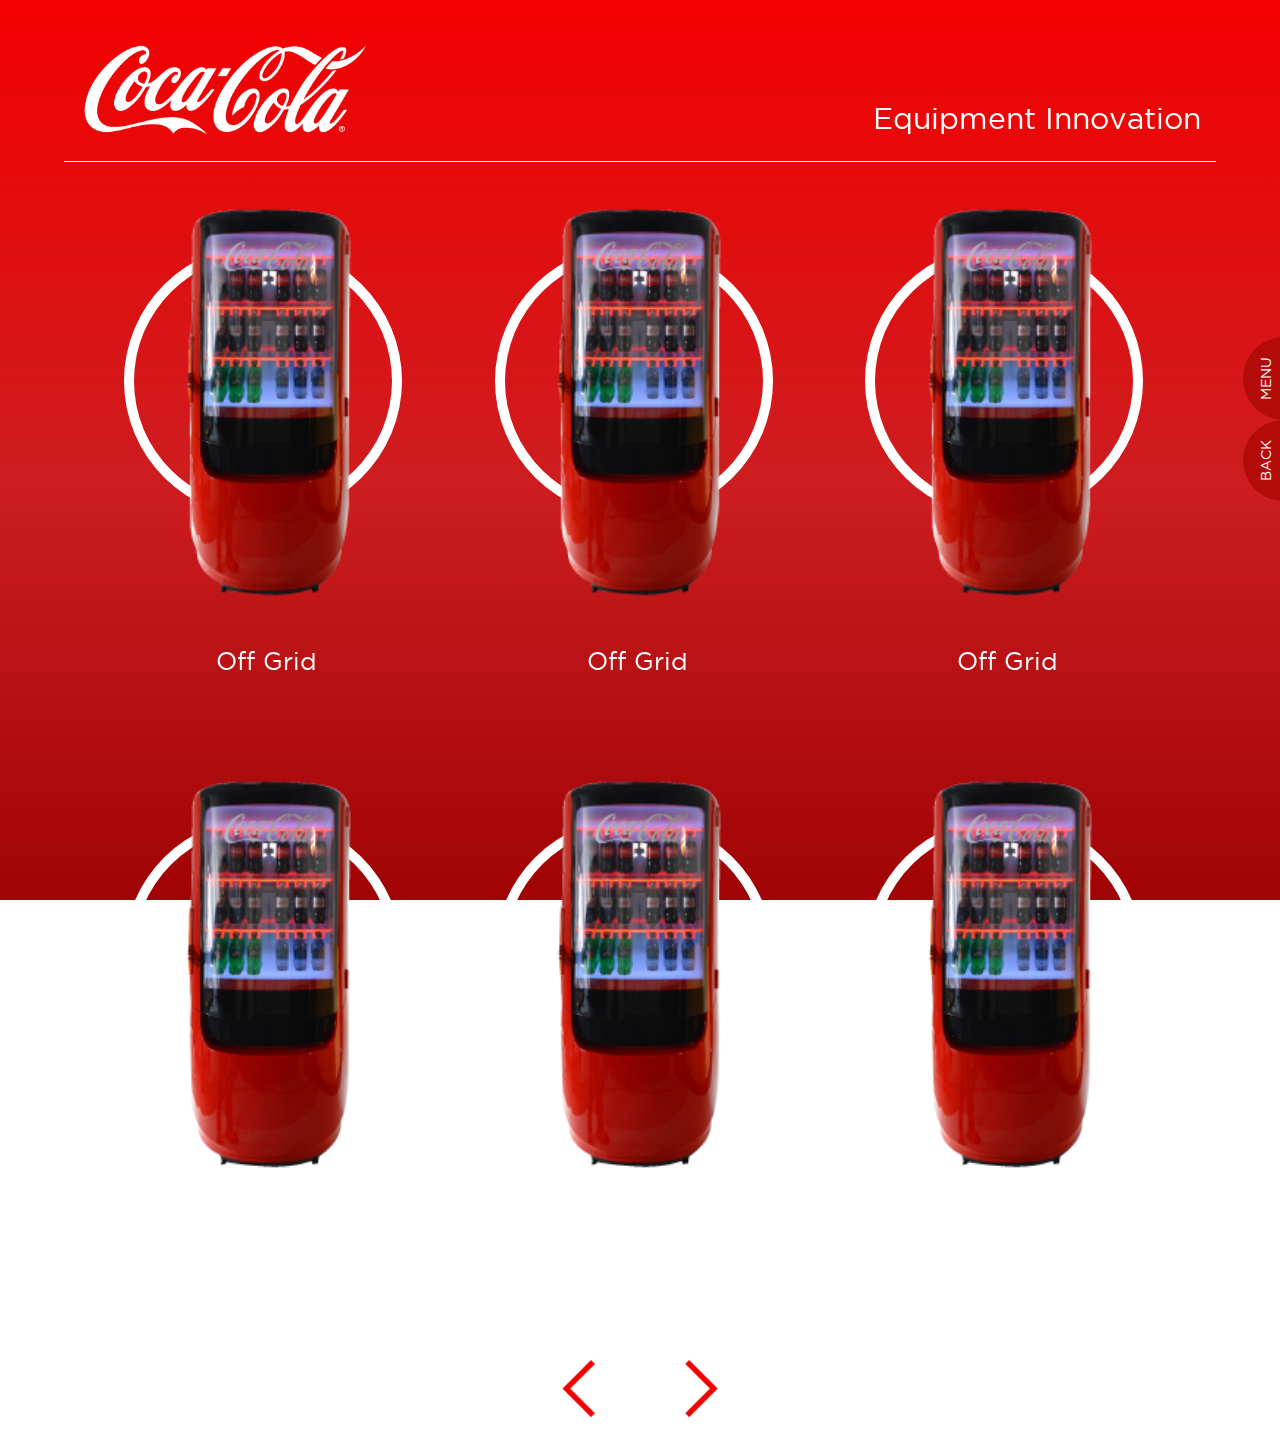
<file: equipment.html>
<!DOCTYPE html>
<html lang="en">
<head>
	<meta charset="UTF-8">
	<title>Coke Cooler</title>
	<link rel="stylesheet" type="text/css" href="assets/css/bootstrap.min.css">
	<link rel="stylesheet" type="text/css" href="assets/css/styles.css">
	<script type="text/javascript" src="assets/js/jquery.js"></script>
	<script type="text/javascript" src="assets/js/data.js"></script>
	<script type="text/javascript" src="assets/js/bootstrap.min.js"></script>
	<script type="text/javascript" src="assets/js/scripts.js"></script>
</head>
<body>
	<div class="background-gradient"></div>
	<div class="wrap equipment-wrap">
		<header class="equipment">
			<div class="col-sm-6"><a class="main-logo" href="index.html">Coca-Cola</a></div>
			<div class="col-sm-6 header-tagline">Equipment Innovation</div>
		</header>
		<div id="carousel-equipment" class="equipment-menu-items carousel slide" data-ride="carousel">
			 <div class="carousel-inner" role="listbox">
			    <div class="item active">
			    	<div class="menu-item menu-nav-item col-sm-4 css-mousedown">
						<div class="menu-nav-item-bg"></div>
						<a href="single-product.html"><img src="assets/img/eqp-1.png" alt="Equipment"></a>
						<a class="equipment-title" href="single-product.html">Off Grid</a>
					</div>
					<div class="menu-item menu-nav-item col-sm-4 css-mousedown">
						<div class="menu-nav-item-bg"></div>
						<a href="single-product.html"><img src="assets/img/eqp-1.png" alt="Equipment"></a>
						<a class="equipment-title" href="single-product.html">Off Grid</a>
					</div>
					<div class="menu-item menu-nav-item col-sm-4 css-mousedown">
						<div class="menu-nav-item-bg"></div>
						<a href="single-product.html"><img src="assets/img/eqp-1.png" alt="Equipment"></a>
						<a class="equipment-title" href="single-product.html">Off Grid</a>
					</div>
					<div class="menu-item menu-nav-item col-sm-4 css-mousedown">
						<div class="menu-nav-item-bg"></div>
						<a href="single-product.html"><img src="assets/img/eqp-1.png" alt="Equipment"></a>
						<a class="equipment-title" href="single-product.html">Off Grid</a>
					</div>
					<div class="menu-item menu-nav-item col-sm-4 css-mousedown">
						<div class="menu-nav-item-bg"></div>
						<a href="single-product.html"><img src="assets/img/eqp-1.png" alt="Equipment"></a>
						<a class="equipment-title" href="single-product.html">Off Grid</a>
					</div>
					<div class="menu-item menu-nav-item col-sm-4 css-mousedown">
						<div class="menu-nav-item-bg"></div>
						<a href="single-product.html"><img src="assets/img/eqp-1.png" alt="Equipment"></a>
						<a class="equipment-title" href="single-product.html">Off Grid</a>
					</div>
			    </div>
			    <div class="item">
			    	<div class="menu-item menu-nav-item col-sm-4 css-mousedown">
						<div class="menu-nav-item-bg"></div>
						<a href="single-product.html"><img src="assets/img/eqp-1.png" alt="Equipment"></a>
						<a class="equipment-title" href="single-product.html">Off Grid</a>
					</div>
					<div class="menu-item menu-nav-item col-sm-4 css-mousedown">
						<div class="menu-nav-item-bg"></div>
						<a href="single-product.html"><img src="assets/img/eqp-1.png" alt="Equipment"></a>
						<a class="equipment-title" href="single-product.html">Off Grid</a>
					</div>
					<div class="menu-item menu-nav-item col-sm-4 css-mousedown">
						<div class="menu-nav-item-bg"></div>
						<a href="single-product.html"><img src="assets/img/eqp-1.png" alt="Equipment"></a>
						<a class="equipment-title" href="single-product.html">Off Grid</a>
					</div>
					<div class="menu-item menu-nav-item col-sm-4 css-mousedown">
						<div class="menu-nav-item-bg"></div>
						<a href="single-product.html"><img src="assets/img/eqp-1.png" alt="Equipment"></a>
						<a class="equipment-title" href="single-product.html">Off Grid</a>
					</div>
					<div class="menu-item menu-nav-item col-sm-4 css-mousedown">
						<div class="menu-nav-item-bg"></div>
						<a href="single-product.html"><img src="assets/img/eqp-1.png" alt="Equipment"></a>
						<a class="equipment-title" href="single-product.html">Off Grid</a>
					</div>
					<div class="menu-item menu-nav-item col-sm-4 css-mousedown">
						<div class="menu-nav-item-bg"></div>
						<a href="single-product.html"><img src="assets/img/eqp-1.png" alt="Equipment"></a>
						<a class="equipment-title" href="single-product.html">Off Grid</a>
					</div>
			  	</div>
			</div>
		</div>
		<!-- Controls -->
		<div class="slider-controls">
		    <a class="slider-prev col-sm-6" href="#carousel-equipment" role="button" data-slide="prev">
		     	<img src="assets/img/arrow-toggle.png" alt="arrow">
		    </a>
		    <a class="slider-next col-sm-6" href="#carousel-equipment" role="button" data-slide="next">
		    	 <img src="assets/img/arrow-toggle.png" alt="arrow">
		    </a>
	    </div>
	</div>
	<!-- right menu -->
	<div class="right-nav">
		<ul>
			<li><a class="back-btn" href="">Back</a></li>
			<li><a class="menu-toggle" href="">Menu</a></li>
		</ul>
	</div>
    <div class="menu-slideout-container">
		<a class="menu-close" href="">close</a>
		<div class="menu-slide-out">
			<div class="row row1">
				<div class="slideout-header">
					<h1 class="col-sm-9">Explore global innovation!</h1>
					<img src="assets/img/coke-logo.png" alt="Coke" class="col-sm-3">
				</div>
				<div class="menu-item col-sm-4 active">
					<div class="menu-item-bg">	
						<a href="eqp-menu.html"><img src="assets/img/eqp-1.png" alt="Equipment"></a>
					</div>
					<h2><a href="eqp-menu.html">Equipment</a></h2>
					<a href="eqp-menu.html">Experience the way we serve Coca-Cola to the world</a>
				</div>
				<div class="menu-item col-sm-4">
					<div class="menu-item-bg">	
						<a href="eqp-menu.html"><img src="assets/img/pkg-surge.png" alt="packaging"></a>
					</div>
					<h2><a href="eqp-menu.html">Packaging</a></h2>
					<a href="eqp-menu.html">View innovative packaging solutions consumers love</a>
				</div>
				<div class="menu-item col-sm-4">
					<div class="menu-item-bg">	
						<a href="eqp-menu.html"><img style="visibility:hidden" src="assets/img/pkg-surge.png" alt="packaging"></a>
					</div>
					<h2><a href="eqp-menu.html">ETA</a></h2>
					<a href="eqp-menu.html">View innovative packaging solutions consumers love</a>
				</div>
			</div>
			<div class="row row2 white-border-top">
				<h2 class="col-sm-9">Equipment</h2>
			    <div id="carousel-slideout-products" class="carousel slide" data-ride="carousel">
			    	<div class="slider-controls">
					    <a class="slider-prev col-sm-6" href="#carousel-slideout-products" role="button" data-slide="prev">
					     	<img src="assets/img/arrow-toggle.png" alt="arrow">
					    </a>
					    <a class="slider-next col-sm-6" href="#carousel-slideout-products" role="button" data-slide="next">
					    	 <img src="assets/img/arrow-toggle.png" alt="arrow">
					    </a>
				    </div>
					<div class="carousel-inner" role="listbox">
				    	<div class="item active">
							<div class="menu-item menu-nav-item col-sm-3">
								<a href="eqp-menu.html"><img src="assets/img/eqp-1.png" alt="Equipment"></a>
								<a href="eqp-menu.html">Title</a>
							</div>
							<div class="menu-item menu-nav-item col-sm-3">
								<a href="eqp-menu.html"><img src="assets/img/eqp-1.png" alt="Equipment"></a>
								<a href="eqp-menu.html">Title</a>
							</div>
							<div class="menu-item menu-nav-item col-sm-3">
								<a href="eqp-menu.html"><img src="assets/img/eqp-1.png" alt="Equipment"></a>
								<a href="eqp-menu.html">Title</a>
							</div>
							<div class="menu-item menu-nav-item col-sm-3">
								<a href="eqp-menu.html"><img src="assets/img/eqp-1.png" alt="Equipment"></a>
								<a href="eqp-menu.html">Title</a>
							</div>
							<div class="menu-item menu-nav-item col-sm-3">
								<a href="eqp-menu.html"><img src="assets/img/eqp-1.png" alt="Equipment"></a>
								<a href="eqp-menu.html">Title</a>
							</div>
							<div class="menu-item menu-nav-item col-sm-3">
								<a href="eqp-menu.html"><img src="assets/img/eqp-1.png" alt="Equipment"></a>
								<a href="eqp-menu.html">Title</a>
							</div>
							<div class="menu-item menu-nav-item col-sm-3">
								<a href="eqp-menu.html"><img src="assets/img/eqp-1.png" alt="Equipment"></a>
								<a href="eqp-menu.html">Title</a>
							</div>
							<div class="menu-item menu-nav-item col-sm-3">
								<a href="eqp-menu.html"><img src="assets/img/eqp-1.png" alt="Equipment"></a>
								<a href="eqp-menu.html">Title</a>
							</div>
						</div>
						<div class="item">
							<div class="menu-item menu-nav-item col-sm-3">
								<a href="eqp-menu.html"><img src="assets/img/eqp-1.png" alt="Equipment"></a>
								<a href="eqp-menu.html">Title</a>
							</div>
							<div class="menu-item menu-nav-item col-sm-3">
								<a href="eqp-menu.html"><img src="assets/img/eqp-1.png" alt="Equipment"></a>
								<a href="eqp-menu.html">Title</a>
							</div>
							<div class="menu-item menu-nav-item col-sm-3">
								<a href="eqp-menu.html"><img src="assets/img/eqp-1.png" alt="Equipment"></a>
								<a href="eqp-menu.html">Title</a>
							</div>
							<div class="menu-item menu-nav-item col-sm-3">
								<a href="eqp-menu.html"><img src="assets/img/eqp-1.png" alt="Equipment"></a>
								<a href="eqp-menu.html">Title</a>
							</div>
						</div>
					</div>
				</div>
			</div>
			<div class="row row3">
				<div class="section white-border-top">
					<h2 class="col-sm-9">Equipment Technology</h2>
					<div id="carousel-slideout-tech" class="carousel slide" data-ride="carousel">
				    	<div class="slider-controls">
						    <a class="slider-prev col-sm-6" href="#carousel-slideout-tech" role="button" data-slide="prev">
						     	<img src="assets/img/arrow-toggle.png" alt="arrow">
						    </a>
						    <a class="slider-next col-sm-6" href="#carousel-slideout-tech" role="button" data-slide="next">
						    	 <img src="assets/img/arrow-toggle.png" alt="arrow">
						    </a>
				   		 </div>
					  	 <div class="carousel-inner" role="listbox">
				    		<div class="item active">
								<div class="menu-item col-sm-4">
									<a data-id="tech-sound" href="tech-sound.html" class="icon-mousedown"><img src="assets/img/tech-sound.png" alt="Audio"></a>
									<a href="tech-sound.html">Audio Reduction</a>
								</div>
								<div class="menu-item col-sm-4">
									<a data-id="tech-ibeacon" href="tech-ibeacon.html" class="icon-mousedown"><img src="assets/img/tech-ibeacon.png" alt="Ibeacon"></a>
									<a href="tech-ibeacon.html">iBeacon</a>
								</div>
								<div class="menu-item col-sm-4">
									<a data-id="tech-light" href="tech-light.html" class="icon-mousedown"><img src="assets/img/tech-light.png" alt="Light"></a>
									<a href="tech-light.html">Light</a>
								</div>
							</div>
							<div class="item">
								<div class="menu-item col-sm-4">
									<a data-id="tech-color" href="tech-color.html" class="icon-mousedown"><img src="assets/img/tech-color.png" alt="Color"></a>
									<a href="tech-color.html">Color</a>
								</div>
							</div>
						</div>
					</div>
				</div>
				<div class="section align-center white-border-top">
					<h2>Intellectual Property</h2>
					<div class="menu-item">
						<a href="technology.html" data-id="ip" class="icon-mousedown"><img src="assets/img/ip.png" alt="Intellectual Property"></a>
						<a href="technology.html">See All</a>
					</div>
				</div>
		    </div>
	   </div>
	</div>
	<div class="transparent-bg"></div>
</body>
</html>
</file>
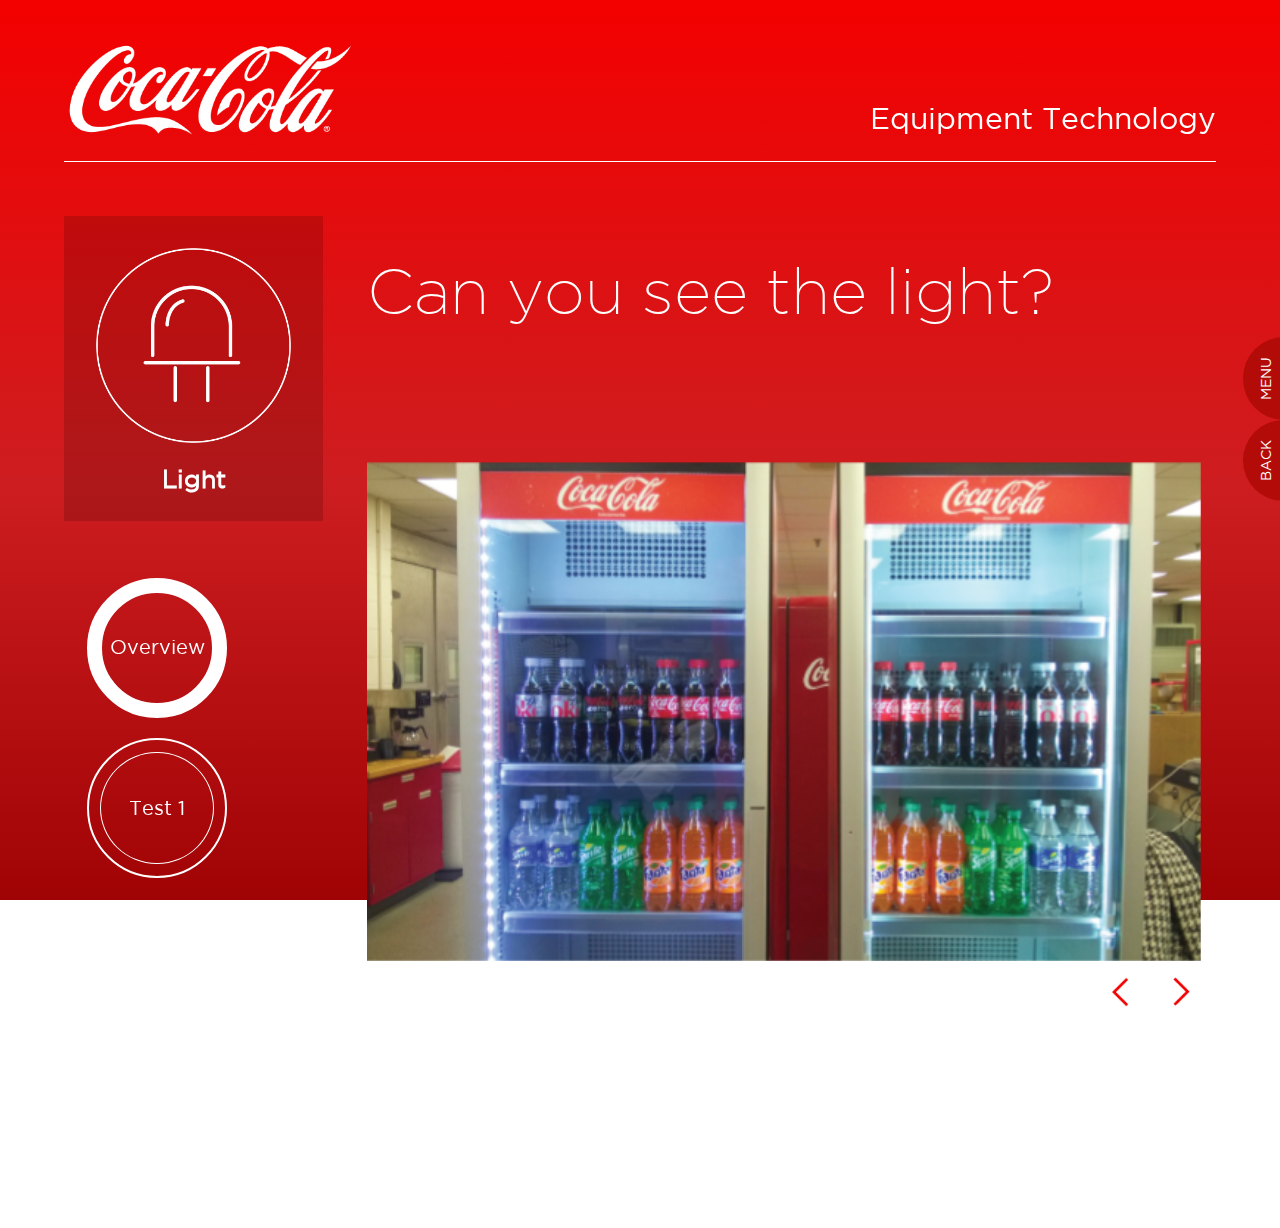
<file: tech-light.html>
<!DOCTYPE html>
<html lang="en">
<head>
	<meta charset="UTF-8">
	<title>Coke Cooler</title>
	<link rel="stylesheet" type="text/css" href="assets/css/bootstrap.min.css">
	<link rel="stylesheet" type="text/css" href="assets/css/styles.css">
	<script type="text/javascript" src="assets/js/jquery.js"></script>
	<script src="assets/js/jquery-ui.js"></script>
	<script type="text/javascript" src="assets/js/data.js"></script>
	<script type="text/javascript" src="assets/js/bootstrap.min.js"></script>
	<script type="text/javascript" src="assets/js/scripts.js"></script>
	<script  src="assets/js/touch.js"></script>
	<script type="text/javascript">
		$( document ).ready(function() {
			$( "#draggable" ).draggable({ axis: "x", scroll: false, containment:[70, 0, 520, 0],handle: ".handle"});
		});
	</script>
</head>
	<meta charset="UTF-8">
	<title>Document</title>
</head>
<body>
	<div class="background-gradient"></div>
	<div class="wrap technology-single">
		<header class="technology">
			<div class="col-sm-6"><a class="main-logo" href="index.html">Coca-Cola</a></div>
			<div class="col-sm-6 header-tagline">Equipment Technology</div>
		</header>
		<div class="technology-menu left-nav col-sm-3">
			<ul>
				<li>
					<img src="assets/img/tech-light.png" alt="light">
					<h5>Light</h5>
				</li>
			</ul>
			<ul>
				<li class="active-item">
					<a class="overview" href="#" class="activate-lightbox">Overview</a>
				</li>
				<li>
					<a class="test-1" href="#" class="activate-lightbox">Test 1</a>
				</li>
			</ul>
		</div>
		<div class="col-sm-9 technology-content">
			<h1>Can you see the light?</h1>
			<div class="overview active-item">
				<div id="tech-single" class="carousel slide" data-ride="carousel">
				  <!-- Wrapper for slides -->
				  <div class="carousel-inner" role="listbox">
				    <div class="item active slider-container">
						<img class="featured-img" src="assets/img/tech-featured-image.png" />
					</div>
					 <div class="item slider-container">
						<img class="featured-img" src="assets/img/tech-featured-image.png" />
					</div>
				  </div>
				</div>
				<div class="slider-controls">
				    <a class="slider-prev col-sm-5" href="#tech-single" role="button" data-slide="prev">
				     	<img src="assets/img/arrow-toggle.png" alt="arrow">
				    </a>
				    <a class="slider-next col-sm-5" href="#tech-single" role="button" data-slide="next">
				    	 <img src="assets/img/arrow-toggle.png" alt="arrow">
				    </a>
		   		 </div>
				<p class="tech-description">Lorem ipsum dolor sit amet, consectetur adipiscing elit. Donec ut felis non elit vehicula posuere. Integer pretium libero sit amet felis tincidunt, sit amet dictum nibh vulputate.</p>
			</div>
			<div class="test-1">
				<div class="light-test-container">
					<div class="light-test-left col-sm-12">
						<div id="draggable">
							<div class="dargger-left"></div>
							<img class="handle" src="assets/img/handle.png" alt="handle">
							<div class="dargger-right"></div>
						</div>
					</div>
					<div class="befor-after-container">
						<div class="col-sm-6">
							<img src="assets/img/light-dark.png" alt="Dark">
							<p>Lorem ipsum dolor sit amet, consectetur adipiscing elit.</p>
						</div>	
						<div class="col-sm-6">
							<img src="assets/img/light-light.png" alt="Light">
							<p>Lorem ipsum dolor sit amet, consectetur adipiscing elit.</p>
						</div>
					</div>
				</div>
			</div>
		</div>
	</div>
	<!-- right menu -->
	<div class="right-nav">
		<ul>
			<li><a class="back-btn" href="">Back</a></li>
			<li><a class="menu-toggle" href="">Menu</a></li>
		</ul>
	</div>
	<div class="menu-slideout-container">
		<a class="menu-close" href="">close</a>
		<div class="menu-slide-out">
			<div class="row row1">
				<div class="slideout-header">
					<h1 class="col-sm-9">Explore global innovation!</h1>
					<img src="assets/img/coke-logo.png" alt="Coke" class="col-sm-3">
				</div>
				<div class="menu-item col-sm-4 active">
					<div class="menu-item-bg">	
						<a href="eqp-menu.html"><img src="assets/img/eqp-1.png" alt="Equipment"></a>
					</div>
					<h2><a href="eqp-menu.html">Equipment</a></h2>
					<a href="eqp-menu.html">Experience the way we serve Coca-Cola to the world</a>
				</div>
				<div class="menu-item col-sm-4">
					<div class="menu-item-bg">	
						<a href="eqp-menu.html"><img src="assets/img/pkg-surge.png" alt="packaging"></a>
					</div>
					<h2><a href="eqp-menu.html">Packaging</a></h2>
					<a href="eqp-menu.html">View innovative packaging solutions consumers love</a>
				</div>
				<div class="menu-item col-sm-4">
					<div class="menu-item-bg">	
						<a href="eqp-menu.html"><img style="visibility:hidden" src="assets/img/pkg-surge.png" alt="packaging"></a>
					</div>
					<h2><a href="eqp-menu.html">ETA</a></h2>
					<a href="eqp-menu.html">View innovative packaging solutions consumers love</a>
				</div>
			</div>
			<div class="row row2 white-border-top">
				<h2 class="col-sm-9">Equipment</h2>
			    <div id="carousel-slideout-products" class="carousel slide" data-ride="carousel">
			    	<div class="slider-controls">
					    <a class="slider-prev col-sm-6" href="#carousel-slideout-products" role="button" data-slide="prev">
					     	<img src="assets/img/arrow-toggle.png" alt="arrow">
					    </a>
					    <a class="slider-next col-sm-6" href="#carousel-slideout-products" role="button" data-slide="next">
					    	 <img src="assets/img/arrow-toggle.png" alt="arrow">
					    </a>
				    </div>
					<div class="carousel-inner" role="listbox">
				    	<div class="item active">
							<div class="menu-item menu-nav-item col-sm-3">
								<a href="eqp-menu.html"><img src="assets/img/eqp-1.png" alt="Equipment"></a>
								<a href="eqp-menu.html">Title</a>
							</div>
							<div class="menu-item menu-nav-item col-sm-3">
								<a href="eqp-menu.html"><img src="assets/img/eqp-1.png" alt="Equipment"></a>
								<a href="eqp-menu.html">Title</a>
							</div>
							<div class="menu-item menu-nav-item col-sm-3">
								<a href="eqp-menu.html"><img src="assets/img/eqp-1.png" alt="Equipment"></a>
								<a href="eqp-menu.html">Title</a>
							</div>
							<div class="menu-item menu-nav-item col-sm-3">
								<a href="eqp-menu.html"><img src="assets/img/eqp-1.png" alt="Equipment"></a>
								<a href="eqp-menu.html">Title</a>
							</div>
							<div class="menu-item menu-nav-item col-sm-3">
								<a href="eqp-menu.html"><img src="assets/img/eqp-1.png" alt="Equipment"></a>
								<a href="eqp-menu.html">Title</a>
							</div>
							<div class="menu-item menu-nav-item col-sm-3">
								<a href="eqp-menu.html"><img src="assets/img/eqp-1.png" alt="Equipment"></a>
								<a href="eqp-menu.html">Title</a>
							</div>
							<div class="menu-item menu-nav-item col-sm-3">
								<a href="eqp-menu.html"><img src="assets/img/eqp-1.png" alt="Equipment"></a>
								<a href="eqp-menu.html">Title</a>
							</div>
							<div class="menu-item menu-nav-item col-sm-3">
								<a href="eqp-menu.html"><img src="assets/img/eqp-1.png" alt="Equipment"></a>
								<a href="eqp-menu.html">Title</a>
							</div>
						</div>
						<div class="item">
							<div class="menu-item menu-nav-item col-sm-3">
								<a href="eqp-menu.html"><img src="assets/img/eqp-1.png" alt="Equipment"></a>
								<a href="eqp-menu.html">Title</a>
							</div>
							<div class="menu-item menu-nav-item col-sm-3">
								<a href="eqp-menu.html"><img src="assets/img/eqp-1.png" alt="Equipment"></a>
								<a href="eqp-menu.html">Title</a>
							</div>
							<div class="menu-item menu-nav-item col-sm-3">
								<a href="eqp-menu.html"><img src="assets/img/eqp-1.png" alt="Equipment"></a>
								<a href="eqp-menu.html">Title</a>
							</div>
							<div class="menu-item menu-nav-item col-sm-3">
								<a href="eqp-menu.html"><img src="assets/img/eqp-1.png" alt="Equipment"></a>
								<a href="eqp-menu.html">Title</a>
							</div>
						</div>
					</div>
				</div>
			</div>
			<div class="row row3">
				<div class="section white-border-top">
					<h2 class="col-sm-9">Equipment Technology</h2>
					<div id="carousel-slideout-tech" class="carousel slide" data-ride="carousel">
				    	<div class="slider-controls">
						    <a class="slider-prev col-sm-6" href="#carousel-slideout-tech" role="button" data-slide="prev">
						     	<img src="assets/img/arrow-toggle.png" alt="arrow">
						    </a>
						    <a class="slider-next col-sm-6" href="#carousel-slideout-tech" role="button" data-slide="next">
						    	 <img src="assets/img/arrow-toggle.png" alt="arrow">
						    </a>
				   		 </div>
					  	 <div class="carousel-inner" role="listbox">
				    		<div class="item active">
								<div class="menu-item col-sm-4">
									<a data-id="tech-sound" href="tech-sound.html" class="icon-mousedown"><img src="assets/img/tech-sound.png" alt="Audio"></a>
									<a href="tech-sound.html">Audio Reduction</a>
								</div>
								<div class="menu-item col-sm-4">
									<a data-id="tech-ibeacon" href="tech-ibeacon.html" class="icon-mousedown"><img src="assets/img/tech-ibeacon.png" alt="Ibeacon"></a>
									<a href="tech-ibeacon.html">iBeacon</a>
								</div>
								<div class="menu-item col-sm-4">
									<a data-id="tech-light" href="tech-light.html" class="icon-mousedown"><img src="assets/img/tech-light.png" alt="Light"></a>
									<a href="tech-light.html">Light</a>
								</div>
							</div>
							<div class="item">
								<div class="menu-item col-sm-4">
									<a data-id="tech-color" href="tech-color.html" class="icon-mousedown"><img src="assets/img/tech-color.png" alt="Color"></a>
									<a href="tech-color.html">Color</a>
								</div>
							</div>
						</div>
					</div>
				</div>
				<div class="section align-center white-border-top">
					<h2>Intellectual Property</h2>
					<div class="menu-item">
						<a href="technology.html" data-id="ip" class="icon-mousedown"><img src="assets/img/ip.png" alt="Intellectual Property"></a>
						<a href="technology.html">See All</a>
					</div>
				</div>
		    </div>
	   </div>
	</div>
	<div class="transparent-bg"></div>
</body>
</html>
</file>
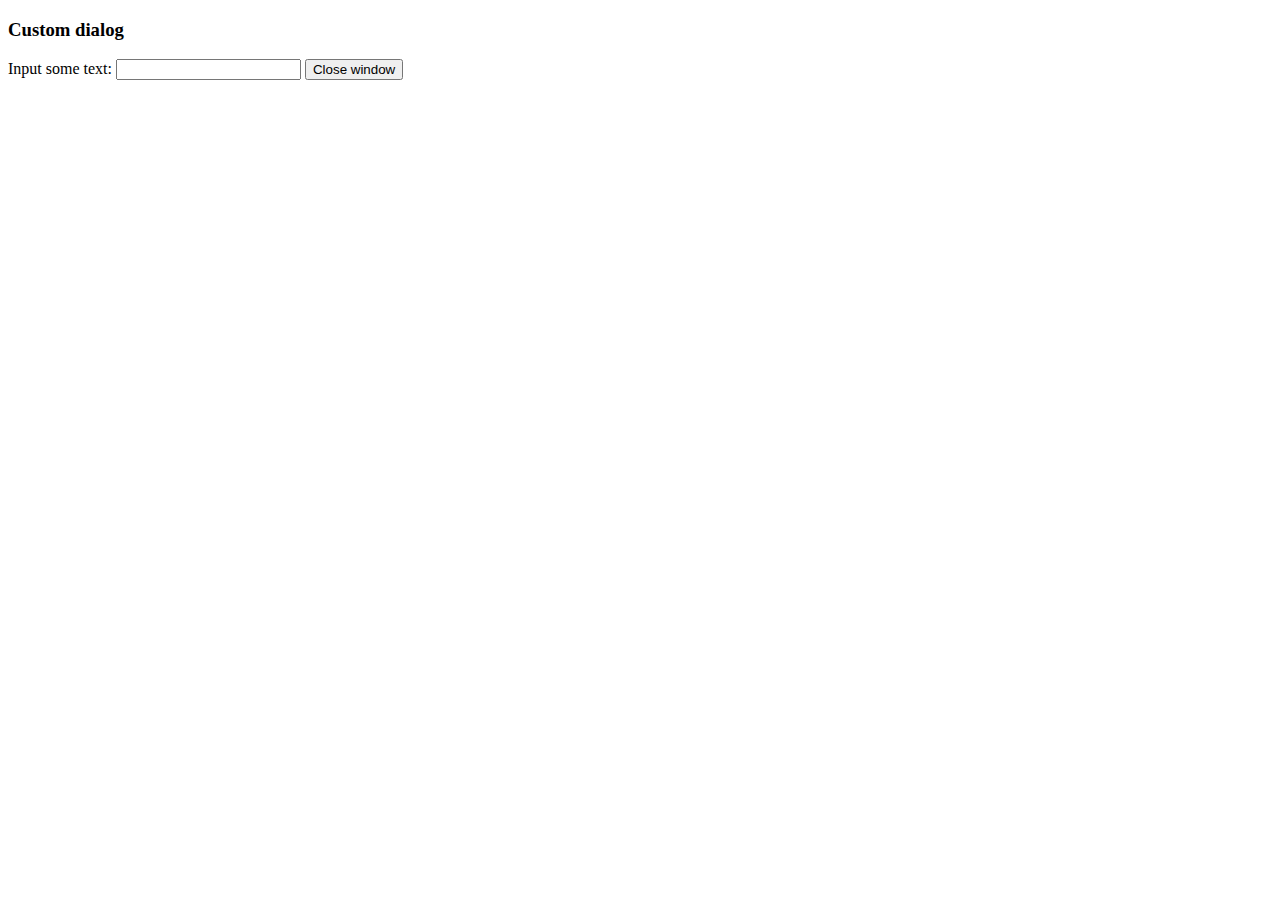
<file: admin/tinymce/js/tinymce/plugins/example/dialog.html>
<!DOCTYPE html>
<html>
<body>
	<h3>Custom dialog</h3>
	Input some text: <input id="content">
	<button onclick="top.tinymce.activeEditor.windowManager.getWindows()[0].close();">Close window</button>
</body>
</html>
</file>
<file: assets/css/styles.css>
/*===============================================
Global
===============================================*/
@font-face {
    font-family: 'gotham_blackregular';
    src: url('../fonts/copyfonts.com_gotham_black-webfont.eot');
    src: url('../fonts/copyfonts.com_gotham_black-webfont.eot?#iefix') format('embedded-opentype'),
         url('../fonts/copyfonts.com_gotham_black-webfont.woff2') format('woff2'),
         url('../fonts/copyfonts.com_gotham_black-webfont.woff') format('woff'),
         url('../fonts/copyfonts.com_gotham_black-webfont.ttf') format('truetype'),
         url('../fonts/copyfonts.com_gotham_black-webfont.svg#gotham_blackregular') format('svg');
    font-weight: normal;
    font-style: normal;

}
@font-face {
    font-family: 'gotham_boldregular';
    src: url('../fonts/copyfonts.com_gotham_bold-webfont.eot');
    src: url('../fonts/copyfonts.com_gotham_bold-webfont.eot?#iefix') format('embedded-opentype'),
         url('../fonts/copyfonts.com_gotham_bold-webfont.woff2') format('woff2'),
         url('../fonts/copyfonts.com_gotham_bold-webfont.woff') format('woff'),
         url('../fonts/copyfonts.com_gotham_bold-webfont.ttf') format('truetype'),
         url('../fonts/copyfonts.com_gotham_bold-webfont.svg#gotham_boldregular') format('svg');
    font-weight: normal;
    font-style: normal;

}
@font-face {
    font-family: 'gotham_bookregular';
    src: url('../fonts/copyfonts.com_gotham_book1-webfont.eot');
    src: url('../fonts/copyfonts.com_gotham_book1-webfont.eot?#iefix') format('embedded-opentype'),
         url('../fonts/copyfonts.com_gotham_book1-webfont.woff2') format('woff2'),
         url('../fonts/copyfonts.com_gotham_book1-webfont.woff') format('woff'),
         url('../fonts/copyfonts.com_gotham_book1-webfont.ttf') format('truetype'),
         url('../fonts/copyfonts.com_gotham_book1-webfont.svg#gotham_bookregular') format('svg');
    font-weight: normal;
    font-style: normal;

}
@font-face {
    font-family: 'gotham_extralightregular';
    src: url('../fonts/copyfonts.com_gotham_extralight-webfont.eot');
    src: url('../fonts/copyfonts.com_gotham_extralight-webfont.eot?#iefix') format('embedded-opentype'),
         url('../fonts/copyfonts.com_gotham_extralight-webfont.woff2') format('woff2'),
         url('../fonts/copyfonts.com_gotham_extralight-webfont.woff') format('woff'),
         url('../fonts/copyfonts.com_gotham_extralight-webfont.ttf') format('truetype'),
         url('../fonts/copyfonts.com_gotham_extralight-webfont.svg#gotham_extralightregular') format('svg');
    font-weight: normal;
    font-style: normal;

}
@font-face {
    font-family: 'gotham_lightregular';
    src: url('../fonts/copyfonts.com_gotham_light-webfont.eot');
    src: url('../fonts/copyfonts.com_gotham_light-webfont.eot?#iefix') format('embedded-opentype'),
         url('../fonts/copyfonts.com_gotham_light-webfont.woff2') format('woff2'),
         url('../fonts/copyfonts.com_gotham_light-webfont.woff') format('woff'),
         url('../fonts/copyfonts.com_gotham_light-webfont.ttf') format('truetype'),
         url('../fonts/copyfonts.com_gotham_light-webfont.svg#gotham_lightregular') format('svg');
    font-weight: normal;
    font-style: normal;

}
@font-face {
    font-family: 'gotham_mediumregular';
    src: url('../fonts/copyfonts.com_gotham_medium-webfont.eot');
    src: url('../fonts/copyfonts.com_gotham_medium-webfont.eot?#iefix') format('embedded-opentype'),
         url('../fonts/copyfonts.com_gotham_medium-webfont.woff2') format('woff2'),
         url('../fonts/copyfonts.com_gotham_medium-webfont.woff') format('woff'),
         url('../fonts/copyfonts.com_gotham_medium-webfont.ttf') format('truetype'),
         url('../fonts/copyfonts.com_gotham_medium-webfont.svg#gotham_mediumregular') format('svg');
    font-weight: normal;
    font-style: normal;

}

body{
	margin: 0;
	padding: 0;
	font-family: arial, helvetica, sans-serif;
	color: #ffffff;
	font-weight: 100;
	height: 100%;
	overflow-x: hidden;
	font-family: 'gotham_bookregular';
}
.bold{font-family: 'gotham_boldregular';}
.clear{clear: both;}
h1{font-size: 33px;text-align: left;margin:0;}
h2,h6{margin: 0;}
a{
	color: #fff;
	text-decoration: none;
	border: none;
	outline:none
}
.slider-controls img{width: 100%;}
a:hover{
	color: #fff;
	text-decoration: none;
}
a:focus,a:visited{text-decoration: none;color:#fff;}
ul{padding: 0;}
li{list-style: none;}
.transparent-bg{
	width: 100%;
	height: 100%;
	position: fixed;
	z-index: 99;
	top: 0;
	left: 0;
	background-color: rgba(0,0,0,.8);
	display: none;
}
.align-center{text-align: center;}
.white-border-top{border-top: 1px solid #fff;}
.main-logo{
	text-indent: -9999px;
	background: url("../img/coke-logo.png") no-repeat;
	height: 100px;
	width: 100%;
	float: left;
	margin: 40px 0 0 0;
	background-size: contain;
}
.header-tagline{float: right;font-size: 30px;margin-top: 98px;padding-left: 20px;text-align: right;}
header{overflow: auto;}
.wrap{
	width: 90%;
	margin-left: 5%;
}
textarea{color: #000;}
/*===============================================
Home
===============================================*/
.background, .background-gradient{
/* 
	background-image: url("../img/home_india.jpg");
 */
	height: 100%;
	width: 100%;
	position: fixed;
	z-index: -1;
	top: 0;  
	-webkit-background-size: cover;
	background-size: cover;
	background-position: center center; 
}
.background-gradient{
	background-image: initial;
	/* Permalink - use to edit and share this gradient: http://colorzilla.com/gradient-editor/#f40000+0,cd1d20+54,a00305+100 */
	background: #f40000; /* Old browsers */
	background: -moz-linear-gradient(top,  #f40000 0%, #cd1d20 54%, #a00305 100%); /* FF3.6-15 */
	background: -webkit-linear-gradient(top,  #f40000 0%,#cd1d20 54%,#a00305 100%); /* Chrome10-25,Safari5.1-6 */
	background: linear-gradient(to bottom,  #f40000 0%,#cd1d20 54%,#a00305 100%); /* W3C, IE10+, FF16+, Chrome26+, Opera12+, Safari7+ */
	filter: progid:DXImageTransform.Microsoft.gradient( startColorstr='#f40000', endColorstr='#a00305',GradientType=0 ); /* IE6-9 */
}
.background img {
	position: absolute;
	top: 0;
	left: 0;
	display: none;
	width: 100%;
}
.overlay{
	background-color: rgba(244,0,0,.7);
	padding: 85px 0;
	width: 100%;
	position: absolute;
	top: 50%;
	transform: translateY(-65%);
}
.overlay img{
	margin-left: 20%;
	width: 60%;
}
.overlay h1{
	width: 100%;
	text-align: center;
	font-size: 45px;
	font-family: 'gotham_extralightregular';
	margin: 40px 0;
}
.home-menu-container{
	overflow: auto;
}
.menu-item-bg{
	background: url("../img/menu-item-bg.png") no-repeat;
    top: 0;
    background-position: center center;
    width: 70%;
    height: auto;
    background-size: contain;
    min-height: 210px;
    margin-left: 15%;
}
.overlay .menu-item:last-child{padding-top: 34px;}
.menu-item img{
	width: 60%;
	margin-left: 0;
}
.overlay .menu-item:last-child img{    
	width: 78%;
    margin-top: 33px;
    margin-left: 3px;
}
.menu-item a{
	font-size: 40px;
	text-align: center;
	line-height: 25px;
	display: block;
	margin-top: 20px;
	font-family: 'gotham_lightregular';
}
.overlay .menu-item:last-child > a{margin-top: 80px;}
.menu-slide-out .menu-item:last-child .menu-item-bg > a{margin-top: 19px;}
a.hm-item-description{font-size: 18px; line-height: 20px;margin-top: 20px !important;}
.home-menu-container{overflow-y: hidden}
/*===============================================
Menu Page
===============================================*/
.menu-nav-item a{margin-top: 0;}
.menu-nav-item img{
	width: 40%;
}
.menu-nav-item-bg{
	position: absolute;
    top: 16%;
    background-color: #fff;
    border-radius: 50%;
    width: 65%;
    height: 75%;
    z-index: -1;
    margin-left: 14%;
}

.menu-item .active{
    background-color: transparent;
    border: 15px solid #fff;
}

.bottom-nav{
	width: 100%;
	position: fixed;
	bottom: 150px;
}
.menu-option{
	width: 90%;
	padding: 50px 45px;
	box-sizing: border-box;
	border: 1px solid #fff;
	border-radius: 170px;
	overflow: auto;
	margin: 40px 0 40px 5%;
}
.option{text-align: center;}
.option span{
	margin-top: 10px;
	float: left;
	width: 100%;
	font-size: 25px;
	font-family: 'gotham_mediumregular';
}
.company-logo{
	margin: 40px auto;
	display: block;
	width: 60%;
	margin-left: 25%;
}

.product-menu-content{
	 display: block;
	 position: absolute;
  	 top: 55%;
  	 left: 50%;
  	 transform: translate(-50%, -75%);
  	 width: 80%;
}
.videoplay, .videopause {
	height: 30px;
	width: 30px;
	float: right;
	margin-right: 20px;
}

@media (min-width: 1024px) {

	.menu-nav-container{
		overflow: auto;
		padding-top: 70px;
	}
}
.product-menu-content .option img{
	max-width: 160px
}

.help img{
	width: 50px;
	height: auto;
}

/*===============================================
Right Nav
===============================================*/
.right-nav{
  position: absolute;
  top: 45%;
  transform: translateX(-50%);
  right: -140px;
}

.right-nav ul{
	-ms-transform: rotate(-90deg); /* IE 9 */
    -webkit-transform: rotate(-90deg); /* Chrome, Safari, Opera */
    transform: rotate(-90deg);
}
.right-nav li{
	float: left;
	list-style: none;
}
.right-nav a, .menu-close{
	background-color: #B30C08;
	padding: 15px 20px 50px 20px;
	box-sizing: border-box;
	border-radius: 50%;
	text-transform: uppercase;
}
.slideout-header{
	margin-bottom: 20px;
	overflow: auto;
}
.menu-slideout-container{
	position: absolute;
	top: 0;
	width: 90%;
	height: 500px;
	left: 100%;
	display: none;
	z-index: 100;
}
.menu-slideout-container .slider-controls{
	width: 80px;
	float: right;
	margin-bottom: 20px;
}
.menu-slideout-container .slider-controls a{
	padding-left: 0;
	padding-right: 0;
	min-width: 40px;
}
.menu-slideout-container .slider-controls img{
	width: 85%;
	float: left;
}
#carousel-slideout-products{min-height: 690px}
.menu-slideout-container #carousel-slideout-products .menu-item {
    white-space: nowrap;
}

.menu-slide-out{
	position: relative;
    z-index: 7;
    background-color: #f40000;
    top: 0;
    padding: 40px;
    display: inline-block;
}
.menu-slide-out .active{
    background-color: #B30C08;
}	

.menu-close{
	background-color: #fff;
	color: #f40000 !important;
	font-size: 12px !important;
	display: inline-block;
	-ms-transform: rotate(-90deg); /* IE 9 */
    -webkit-transform: rotate(-90deg); /* Chrome, Safari, Opera */
    transform: rotate(-90deg);
    position: absolute;
    top: 10%;
    left: -40px;
    z-index: 6;
}
.menu-slide-out a{
	font-size: 30px;
	line-height: 19px;
}
.menu-slide-out span{
	font-size: 12px;
	line-height: 12px;
}
.menu-slide-out .menu-item img {
    width: 60%;
}
.menu-slide-out .row1 .menu-item:last-child img {
    width: 86%;
    padding: 20px 0 0 0;
}
.menu-slide-out .row1 .menu-item:last-child h2 {
	margin-top: 57px;
}
.row{padding: 20px 0;}
.row1,.row2{padding: 5px 0 20px 0;}
.row h1{font-size: 26px;}
.row h2{font-size: 15px; margin-bottom: 20px;text-align: left;}
.row3 .section:nth-child(1){
	width: 64%;
	margin-right: 2%;
	float: left;
	padding: 5px 0 20px 0;
}
.menu-item h2{ margin: 20px 0 10px 0;}
.row h2 a {
	font-size: 22px !important;
}
.row3 .section:nth-child(2){
	width: 34%;
	float: left;
	padding: 5px 0 20px 0;
}
.menu-slide-out .menu-item{
	margin-bottom: 20px;
	padding: 10px;
}
.menu-slide-out .menu-item a{
	font-size: 15px;
}
.menu-slide-out .row3 .menu-item img {
	width: 100%;
	max-width: 120px;
}
.row3 .menu-item{padding: 0;}
.row3 .section:nth-child(2) img{width: 38%;margin-top: 14px;}
.row .menu-item a {margin-top: 0}
.section .menu-item img{margin-bottom: 15px;}
.row2 .menu-item a:last-child{margin-top: 20px;}
/*===============================================
left Nav
===============================================*/
.rotate-menu-item{display: none}
.left-nav li{
    float: left;
    margin-bottom: 20px;
    padding-bottom: 10px
}
.left-nav li a{
	border-radius: 50%;
	border: 1px solid #fff;
	padding: 50px 31px;
    float: left;
}
.left-nav .active{
	color: #f40000;
	/*background-color: #fff;*/
}
.product-left-nav li a{
	border:none;
	padding: 0;
}
.product-left-nav li {
	width: 90%;
}

.left-nav li.active-menu-item{
	border-radius: 0;
	background-color: #B30C08 !important;
	color: #fff;
	border: none;
}
.product-menu-content h1{font-size: 48px;}
.product-menu-content h3{font-size: 30px;font-family: 'gotham_extralightregular';width: 100%;margin:0;}
.product-menu-content .company-logo{width: 50%;display: none;}
@media (min-width: 1024px) {
	.product-menu-content h1{font-size: 70px;}
	.product-menu-content h3{font-size: 45px;}
	.product-menu-content .company-logo{width: 30%; margin-left: 35%;}
}
/*===============================================
Product Page
===============================================*/
.product-header{margin-bottom: 40px;}
.product-left-nav{
	position: relative;
	left: 0;
}
.product-left-nav ul{display: inline-block;}
.product-left-nav a{
	float: left;
	width: 100%;
}
.left-nav h5{
	display: block;
	text-align: center;
	font-size: 25px;
	margin: 10px 0 0 0;
}
.product-left-nav a img{
	width: 100%;
}
.product-content img{
	width: 95%;
}
.product-lightbox-container {
	width: 67%;
	margin-left: 25%;
	position: absolute;
	box-shadow: 2px 10px 19px rgba(0,0,0,.3);
	top: -100%;
	z-index: 5;
}
.product-lightbox-container .top-section{
	min-height: 340px;
	background-color: #fff;
	position: relative;
}
.product-lightbox-container .bottom-section{
	background-color: #fff;
	border-bottom: #B30C08 solid 55px;
	position: relative;
	padding-bottom: 40px;
}
.modalx-container{
	float: right;
	padding: 10px;
	background-color: #B30C08;
	-webkit-border-top-left-radius: 50px;
	-webkit-border-top-right-radius: 50px;
	-moz-border-top-left-radius: 50px;
	-moz-border-top-right-radius: 50px;
	margin-top: -65px;
	box-shadow: 2px -2px 24px rgba(0,0,0,.1);
	cursor: pointer;
}
.modaltitle-container {
	padding-left: 40px;
	font-size: 28px;
	color: white;
	text-align: left;
	display: none;
}
.highlight {
	position: absolute;
	height: 64px;
	width: 64px;
	cursor: pointer;
}
.highlight img {
	width: 100%;
	height: 100%;
}
.highlight.highlight-active {
    -webkit-transform: rotate(45deg);
    -moz-transform: rotate(45deg);
    -o-transform: rotate(45deg);
    -ms-transform: rotate(45deg);
    transform: rotate(45deg);
}
.highlight-text-left, .highlight-text-right {
	display: none;
	position: absolute;
	background-color: white;
	color: black;
	padding: 15px 20px;
	border: 0;
	border-radius: 10px;
	max-width: 280px;
}
.highlight-text-left .red, .highlight-text-right .red {
	color: #F40000;
}
.highlight-text-right:after, .highlight-text-left:after {
	content: '';
	position: absolute;
	border-style: solid;
	border-color: transparent #FFFFFF;
	display: block;
	width: 0;
	z-index: 1;
	top: 24px;
}
.highlight-text-right:after {
	border-width: 15px 15px 15px 0;
	left: -15px;
}
.highlight-text-left:after {
	border-width: 15px 0 15px 15px;
	right: -15px;
}
.bottom-section .carousel-indicators{
	z-index: 2
}
.menu-activated-toggles h6{
	font-size: 22px;
	width: 100%;
	text-align: center;
	margin: 0;
}
.next-view a img{
	-ms-transform: rotate(180deg); /* IE 9 */
    -webkit-transform: rotate(180deg); /* Chrome, Safari, Opera */
    transform: rotate(180deg);
}
.prev-view a img,.next-view a img{width: 100%;}
.next-view a, .prev-view a{
    width: 25%;
    margin-left: 16%;
    background-color: transparent !important;
}
.rotate-carousel-indicators{display: none}
#product-info-carousel .carousel-inner img{width: 100%;}
.rotate-menu-item-active{
	background-color: #B30C08 !important;
	border-radius: 0;
}
/*info*/
.info-carousel-indicators{
	bottom: initial;
	top: 10px;
}
.show-form{
	color: #f40000 !important;
	float: left;
	margin-top: 3px;
	margin-right: 10px;
}
.show-form-img{
	float: right;
	margin-top: 0;
	width: 50px
}
.show-form-img img{
	width: 100%;
}
.show-form-container{
	float: right;
	margin-top: 20px;
	margin-right: 30px;
}
.bottom-content .slider-container{
	width: 20%;
	float: left;
	margin-left: 30px;
	margin-top: 21px;
}
.bottom-section .slider-controls .prev,.bottom-section .slider-controls .next{width: 20%; float: left;margin-right: 5%;}
.show-form:hover{color: #f40000;}
.info-carousel-indicators{left: 8.5%;}
.info-carousel-indicators .active{background-color: #f40000;}
.info-carousel-indicators li {border: #f40000 1px solid;}
.info-buttons{
	float: left;
	width: 100%;
	margin-top: 57px;
	padding-left: 33px;
	margin-bottom: 20px;
}
.info-buttons li{
	list-style:none;
	float: left;
	color: #f40000;
	width: 22%;
	box-sizing: border-box;
	padding: 10px;
	border-radius: 10px;
	border: #f40000 1px solid;
	margin-left: 2%;
	text-align: center;
}
.info-buttons li:nth-child(1){margin-left: 0;}
.info-buttons .active{
	background-color: #f40000;
	color: #fff;
}
.bottom-section,.info-content,.form-section{height: 500px;}
.info-content,.form-section{top: 0;left: 0; position: absolute;width: 100%;z-index: 2}
.form-section{top: 500px;z-index: 3;background-color: #B30C08; padding: 20px;box-sizing: border-box;}
.form-section h2{font-size: 30px; display: inline-block; width: 80%;margin-bottom: 20px;}
.form-section input{
	color: #000;
	display: inline-block;
	width: 75%;
	margin-bottom: 20px;
	height: 50px;
	padding: 5px;
}
::-webkit-input-placeholder {
   color: #000;
}
:-moz-placeholder { /* Firefox 18- */
   color: #000;  
}
::-moz-placeholder {  /* Firefox 19+ */
   color: #000;  
}
:-ms-input-placeholder {  
   color: #000;  
}
.form-section input[type="submit"]{
	max-width: 150px;
	padding:16px 20px 20px 20px;
	border-radius: 15px;
	background-color: #fff;
	color: #f40000;
	display: block;
	border: 0;
}

.bottom-section{overflow: hidden;position: relative;}
.bottom-section .content{
	width: 90%;
    margin-left: 5.5%;
	color: #000;
	font-size: 18px;
}
.close-form{float: right;}
.info-content-section{display: none}
.bottom-section .content .active{display: block}

.open-not-active{display: none;}
/*video*/
#product-video-carousel .carousel-inner iframe, #product-video-carousel .carousel-inner video {
	margin: 20px auto;
	display: block;
}
#product-video-carousel .carousel-caption, .gallery-info-container .carousel-caption {
	display: block;
	position: initial;
	width: 50%;
	text-align: left;
	float: left;
	text-shadow: initial;
	color: #000;
	font-size: 28px;
	padding-bottom: 0px;
}
#product-gallery-carousel .carousel-inner img, #product-show-carousel .carousel-inner img {
	margin: 20px auto;
	padding: 0 20px;
}
.video-info-container, .gallery-info-container {
	width:560px;
	margin: 0 auto;
	display: block;
	overflow: auto;
}
.fullscreen{
	width: 43px;
    height: 36px;
	background: url('../img/expand.png');
	background-repeat: no-repeat;
	-webkit-background-size: contain;
	background-size: contain;
	float: right;
	cursor: pointer;
}
.video-slider-controls, .gallery-slider-controls, .show-slider-controls {
	clear: both;
	width: 76px;
	float: right;
}
.video-slider-controls .prev, .gallery-slider-controls .prev, .video-slider-controls .next, .gallery-slider-controls .next, .tech-slider-toggle .prev, .tech-slider-toggle .next, .show-slider-controls .prev, .show-slider-controls .next {
	width: 43%;
	float: left;
	margin-bottom: 20px;
}
.video-slider-controls .prev, .gallery-slider-controls .prev, .show-slider-controls .prev {margin-right: 10px;}

/*show*/
.bottom-top-container, .bottom-bottom-container{
    overflow: auto;
    padding: 20px 0;
    width: 90%;
    margin-left: 5%;
}
.bottom-top-container{
	border-bottom: 1px solid #939393;
}
.bottom-top-container h2{
	text-align: center;
	color: #f40000;
}
.bottom-bottom-container{
	clear: both;
	position: relative;
}
.bottom-bottom-container .prev, .bottom-bottom-container .next{
	width: 6%;
	position: absolute;
	top: 68px;
}
.bottom-bottom-container .prev {
	left: 0;
}
.bottom-bottom-container .next{
	right: 0;
	float: none;
}
#bottom-slides div{
	width: 31%;
	margin-left: 2%;
	display: inline-block;
}
#bottom-slides div.selected {
	border: 1px solid #939393;
}
#bottom-slides img{width: 100%;
}
#bottom-slides div p {
	text-align: center;
	font-size: 13px;
	color: black;
}
#bottom-slides-outer {
/* 
	border: 1px solid red;
 */
/* 
	height: 134px;
 */
	width: 88%;
	overflow: hidden;
	white-space: nowrap;
	margin: 0 6%;
}

/*===============================================
Technology Menu Page
===============================================*/

header.technology, header.equipment{
	border-bottom: 1px solid #fff;
	padding-bottom: 20px;
	margin-bottom: 40px;
}
header.technology div{
	padding: 0;
}
.technology-toggle a{
	padding: 15px 0;
	width: 100%;
	border-radius: 15px;
	color: #fff;
	border: 1px solid #fff;
	float: left;
	text-align: center;
	font-size: 25px;
	font-family: 'gotham_mediumregular';
}
.technology-toggle .active{
	background-color: #fff;
	color: #f40000;
}

.technology-menu-items, .equipment-menu-items{
    text-align: center;
    width: 96.5%;
    margin-left: 1.5%;
}
.equipment-menu-items .menu-item{
	margin-bottom: 100px;
	position: relative;
}
.equipment-menu-items .menu-item .menu-nav-item-bg{
	background-color: transparent;
	border: 10px solid #fff;
	top: 9%;
	height: 58%;
}
/*//Need to code for tv*/
.equipment-menu-items .menu-item .active{
	background-color: #fff;
	border: 0;
}
.equipment-menu-items .menu-item .equipment-title{
	font-size: 25px;
	font-family: 'gotham_bookregular';
	margin-top: 45px;
}
.technology-menu-item a, .equipment-menu-item a  {
	display: block;
	font-size: 22px;
}
.technology-menu-item a:nth-child(2) {margin-top: 10px;}
.technology-menu-item{margin-bottom: 70px;float: left;}
.tab-2, .tab-1{
	margin-top: 80px;
	float: left;
	width: 100%;
}
.tab-2{display: none}
.tab-2 img{
	width: 70%;
	margin-left: 15%;
}
.tab-2 .tech-label{font-size: 20px;font-weight: bold;clear: both}
.tab-2 .tech-description, .tab-2 .tech-name{font-size: 20px;margin: 0 0 40px 0; font-weight: 200;}
.tab-2 .tech-name{font-size: 39px;font-weight: bold;}
.tech-slider-toggle{
	width: 41%;
	margin: 20px 0 20px 31%;
}
.tech-slider-toggle .prev, .tech-slider-toggle .next{width: 32%;}
.tab-2 .prev a img, .tab-2 .next a img{
	width: 27%;
}
.tech-slider-toggle h5{float: left;font-size: 20px;margin: 0;}
.equipment-wrap .slider-controls, .tech-wrap .slider-controls{
	display: inline-block;
	width: 20%;
	margin-left: 40%;
}
.tech-wrap .slider-controls{
	margin-left: 0;
}
.slider-next{
	float: right;
	-ms-transform: rotate(180deg); /* IE 9 */
    -webkit-transform: rotate(180deg); /* Chrome, Safari, Opera */
    transform: rotate(180deg);
}
#carousel-ip .slider-controls{
	width: 30%;
}
#carousel-ip .slider-controls a{
	width: 25%;
	float: left;
}
#carousel-ip .slider-controls h5{
	float: left;
	width: 50%;
	text-align: center;
	font-size: 20px;
	margin-top: 10px;
}
#carousel-ip .slider-controls{
	margin-top: 10px;
}
/*Sound*/
.technology-content h1{
	font-size: 64px;
	font-weight: 400;
	font-family: 'gotham_extralightregular';
	line-height: 70px;
	margin: 55px 0;
}

.technology-menu{padding:0;}
.technology-menu ul{padding: 23px;}
.technology-menu li a{    
	text-align: center;
    box-sizing: border-box;
    font-size: 20px;
    display: block;
    float: none;
    padding: 41px 0;
}
.technology-menu ul:nth-child(1){
/* 
	background-color: #B30C08;
 */
 	background: rgba(0,0,0,0.15) none repeat scroll 0% 0%; /* Jay: darkens instead of applying specific color as #B30C08; */
	float: left;
	width: 90%
}
.technology-menu ul:nth-child(1) li{background-color: transparent; border: none;margin-bottom: 0; padding: 0;}
.technology-menu ul:nth-child(1) img{
	width: 100%;
	display: block;
    margin: 0 auto;
}
.technology-menu ul:nth-child(2){margin-top: 20px;float: left;}
.technology-menu ul:nth-child(2) li{
	border-radius: 50%;
    border: 2px solid #fff;
    padding: 12px 11px;
    float: left;
    margin-bottom: 20px;
    width: 140px;
    height: 140px;
}
.technology-menu-item img{width: 70%;}
.slider-container .featured-img{width: 100%;}
.slider-container .slider-toggles{
	width: 15%;
	float: right;
	margin-top: 20px;
}
.slider-container .slider-toggles .prev, .slider-container .slider-toggles .next{
	float: left;
	width: 35%;
	margin-left: 15%;
}
.tech-description{clear: both;margin-top: 20px;float: left;font-size: 29px;font-weight: 200;}
.technology-menu li.active-item{border:0!important;padding:0 !important;}
.technology-menu li.active-item a{border:15px solid #fff;}
.technology-content > div{display: none;}
.technology-content .active-item{display: block;}
.pod{
	border-radius: 85px;
	border: 1px solid #fff;
	margin-left: 5%;
	width: 25%;
	float: left;
	padding: 20px 0;
	position: relative;
}
.pod:nth-child(1){margin-left: 0;}
.pod img{display: block;margin: 0 auto;}
.pod h4{text-align: center; font-size: 35px;font-weight: 100;}
.pod-x{position: absolute;right: -10px;top:-15px;visibility: hidden;}
.active > .pod-x{visibility: visible;}
.pods .active {background-color: #fff;color: #666666;}

/*Light*/

.light-test-container{
	background-color: #B30C08;
	float: left;
	width: 100%;
	padding: 0 20px 40px 20px;
	box-sizing: border-box;
	max-height: 1000px;
}
.befor-after-container{position: relative;z-index: 31;width: 97%;top:-110px;}
.befor-after-container img{margin: 0 auto;display: block;}
/*
.dragger{
	background-color: rgba(235, 247, 254,.2	);
	height: 100%;
	width: 100%;
	left: -50%;
	border-right: 3px solid #000;
}
*/
.dragger-left{
position: absolute;
    height: 810px;
    width: 100%;
    overflow: auto;
    background-color: rgba(235, 247, 254,.2	);
    left: -50%;
    border-right: 5px solid #000;
}
.dragger-right{
position: absolute;
    height: 810px;
    width: 100%;
    overflow: auto;
    background-color: rgba(115, 237, 244,0	);
    right: -50%;
}
.light-test-left{height: 810px;margin-top: 20px;overflow: hidden;background: url('../img/bottle.png') #fff; -webkit-background-size: contain;
background-size: contain;}
.light-test-right{background-color: #fff;height: 100%;margin-top: -103px;}
/* .handle{position: absolute;right:-30px;top: 45%;} */
.handle{position: absolute;left:50%;top: 50%; z-index: 9999;transform: translate(-55%, 350px);}
.befor-after-container p{text-align: center;margin: 0;}
.technology-single .slider-controls{
	float: right;
	width: 12%;
	margin-top: 10px;
}
.technology-single .slider-controls a{
	padding-left: 0;
	padding-right: 0;
}



/*digital keyboard*/
.vkb-css-keyboard-icon {
	position: relative;
	top: 1px;
	right: 23px;
	cursor: pointer;
	opacity: 0.3;
}

.vkb-css-keyboard-icon:hover {	
	opacity: 1;
}

.vkb-css-parent-input {
	padding-right: 25px;
}

.vkb-css-hide {
	display: none;
}

.vkb-css-background {
	opacity: 0.8;
	background-color: #000000;
    bottom: 0;
    left: 0;
	position: fixed;
    right: 0;
    top: 0;
    z-index: 1040;
}

.vkb-button-show-keyboard {
	position: relative;
	cursor: pointer;
	left: -24px;
	top: 1px;
	opacity: 0.5;
	border-radius: 9px 9px 9px 9px;
    padding: 0px 8px;
    background-color: #F89406;
}

.vkb-css-keyboard-box {
    background-clip: padding-box;
    background-color: #FFFFFF;
    border-radius: 6px 6px 6px 6px;
    left: 50.6%;
    margin: -250px 0 0 -280px;
    overflow: auto;
    position: fixed;
    top: 50%;
    width: 67%;
    z-index: 1050;

}

.vkb-css-input-box {
    text-align: center;
    border-bottom: 1px solid #DDDDDD;
}

.vkb-css-button-box {
    padding: 7px;
}

.vkb-css-footer-box {
    border-radius: 0 0 6px 6px;
    border-top: 1px solid #DDDDDD;
    box-shadow: 0 1px 0 #FFFFFF inset;
    margin-bottom: 0;
    padding: 14px 15px 15px;
    text-align: right;
}

.vkb-css-input {
    border: 1px solid #CCCCCC;
    box-shadow: 0 1px 1px rgba(0, 0, 0, 0.075) inset;
    margin: 10px 0 10px;
    width: 90%;
    border-radius: 3px 3px 3px 3px;
    color: #555555;
    line-height: 20px;
    padding: 4px 6px;
    font-size: 14px;
    font-family: "Helvetica Neue",Helvetica,Arial,sans-serif;
}

.vkb-main-input:focus{
    border-color: rgba(82, 168, 236, 0.8);
    box-shadow: 0 1px 1px rgba(0, 0, 0, 0.075) inset, 0 0 8px rgba(82, 168, 236, 0.6);
    outline: 0 none;
}

.vkb-css-button-line {
    text-align: center;
    margin-bottom: 5px;
}

.vkb-css-keyboard-box button {
    -moz-border-bottom-colors: none;
    -moz-border-left-colors: none;
    -moz-border-right-colors: none;
    -moz-border-top-colors: none;
    background-color: #F5F5F5;
    background-image: -moz-linear-gradient(center top , #FFFFFF, #E6E6E6);
    background-repeat: repeat-x;
    border-color: #E6E6E6 #E6E6E6 #A2A2A2;
    border-image: none;
    border-radius: 4px 4px 4px 4px;
    border-style: solid;
    border-width: 1px;
    box-shadow: 0 1px 0 rgba(255, 255, 255, 0.2) inset, 0 1px 2px rgba(0, 0, 0, 0.05);
    color: #333333;
    cursor: pointer;
    display: inline-block;
    font-size: 14px;
    line-height: 20px;
    margin-bottom: 0;
    padding: 4px 14px;
    text-align: center;
    text-shadow: 0 1px 1px rgba(255, 255, 255, 0.75);
    vertical-align: middle;
    font-family: "Helvetica Neue",Helvetica,Arial,sans-serif;
    border-color: rgba(0, 0, 0, 0.15) rgba(0, 0, 0, 0.15) rgba(0, 0, 0, 0.25);
}


.vkb-css-keyboard-box button:hover {
    background-color: #E6E6E6;
    background-position: 0 -15px;
    color: #333333;
    text-decoration: none;
    transition: background-position 0.1s linear 0s;
}

#vkb_32 {
    width: 260px;
    height: 30px;
    margin-right: 60px;
}

#vkb_success {
    background-color: #f40000;
    background-image: -moz-linear-gradient(center top , #62C462, #51A351);
    background-repeat: repeat-x;
    border-color: rgba(0, 0, 0, 0.1) rgba(0, 0, 0, 0.1) rgba(0, 0, 0, 0.25);
    color: #FFFFFF;
    text-shadow: 0 -1px 0 rgba(0, 0, 0, 0.25);
}

#vkb_success:hover{
    background-color: #f40000;
    color: #FFFFFF;
}

#vkb_8, #vkb_37, #vkb_39{
    background-color: #363636;
    background-image: -moz-linear-gradient(center top , #444444, #222222);
    background-repeat: repeat-x;
    border-color: rgba(0, 0, 0, 0.1) rgba(0, 0, 0, 0.1) rgba(0, 0, 0, 0.25);
    color: #FFFFFF;
    text-shadow: 0 -1px 0 rgba(0, 0, 0, 0.25);
}

#vkb_8:hover, #vkb_37:hover, #vkb_39:hover{
    background-color: #222222;
    color: #FFFFFF;
}
.overlay .menu-item:last-child > a {
    margin-top: 45px;
}
.menu-nav-item-bg {
    min-height: 187px;
    width: 75%;
    margin-left: 7.5%;
}
.menu-item img {
/*    margin-left: 13%;*/
}
.menu-nav-item img {
    width: 50%;
}
.menu-item.menu-nav-item {
    min-height: 280px;
}

.menu-slide-out .row1 .menu-item:last-child h2 {
    margin-top: 22px;
}
.technology-menu li.active-item a {
    padding: 0;
    height: 140px;
    width: 140px;
    overflow: visible;
    vertical-align: middle;
    display: table-cell
}
.top-nav {
    width: 95%;
    position: fixed;
    top: 85px;
    margin-left:2.5%;
}
.bottom-nav {
    width: 95%;
    bottom: 200px;
    margin-left:2.5%;
}
.technology-content h1 {
    min-height: 150px;
}
.product-menu-content h1 {
    font-size: 55px;
    line-height: 1.25;
}
.product-menu-content h3 {
    font-size: 35px;
}
.menu-slide-out .row1 .menu-item:last-child img {
    padding: 36px 0 0 0;
}
.fullscreen-wrap{
	position: absolute !important;
    top: 50% !important;
    left: 25% !important;
    transform: translate(-25%, -50%) !important;
    margin-left: initial!important;
}
</file>
